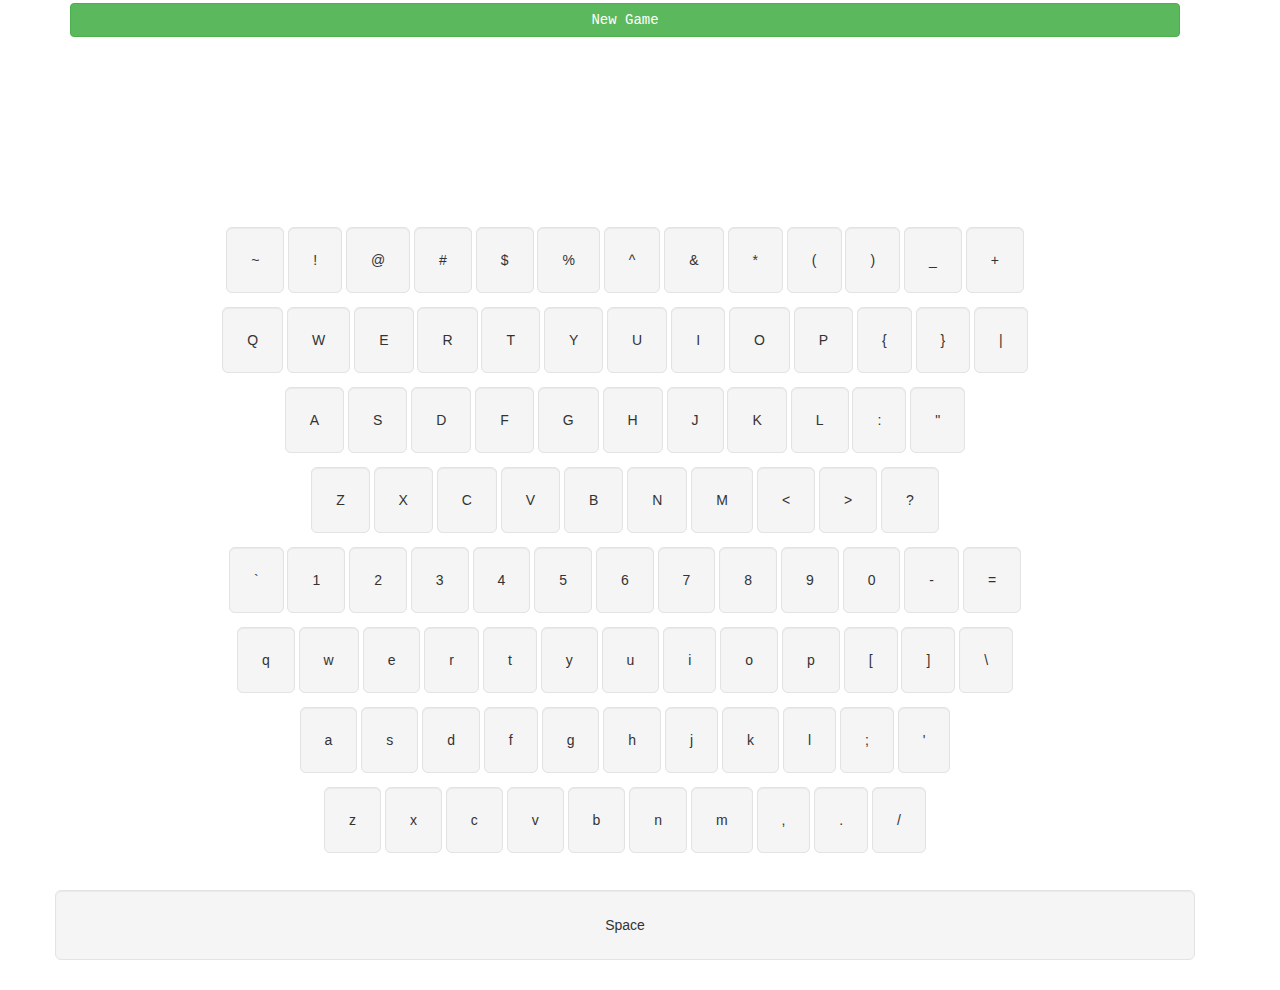
<file: just-my-type-master/index.html>
<!DOCTYPE html>
<html lang="en">

<head>
	<meta charset="UTF-8">
	<meta name="viewport" content="width=device-width, initial-scale=1.0">
	<meta http-equiv="X-UA-Compatible" content="ie=edge">
	<title>Just My Type</title>
	<link rel="stylesheet" href="https://maxcdn.bootstrapcdn.com/bootstrap/3.3.7/css/bootstrap.min.css" integrity="sha384-BVYiiSIFeK1dGmJRAkycuHAHRg32OmUcww7on3RYdg4Va+PmSTsz/K68vbdEjh4u"
	 crossorigin="anonymous">
	<link rel="stylesheet" href="styles.css">
</head>

<body>
	<div class="container" id="target">
		<div class="row col-md-12" id="prompt-container">
			<!--<div class="row col-xs-12" id="yellow-block"></div>-->
			<div class="row col-lg-12" id="sentence" style="text-align: center"></div>
			<div class="row col-lg-12 text-center" id="feedback"></div>
			<div class="row col-lg-12 text-center" id="target-letter"></div>
			<button type="button" class="btn btn-success" id="newGameB" style="width:100%">New Game</button>
		</div>
		<div class="text-center keyboard-container" id="keyboard-upper-container">
			<div class="row col-lg-12 keys-row">
				<span class="well well-lg key" id="126">~</span>
				<span class="well well-lg key" id="33">!</span>
				<span class="well well-lg key" id="64">@</span>
				<span class="well well-lg key" id="35">#</span>
				<span class="well well-lg key" id="36">$</span>
				<span class="well well-lg key" id="37">%</span>
				<span class="well well-lg key" id="94">^</span>
				<span class="well well-lg key" id="38">&</span>
				<span class="well well-lg key" id="42">*</span>
				<span class="well well-lg key" id="40">(</span>
				<span class="well well-lg key" id="41">)</span>
				<span class="well well-lg key" id="95">_</span>
				<span class="well well-lg key" id="43">+</span>
			</div>
			<div class="row col-lg-12 keys-row">
				<span class="well well-lg key" id="81">Q</span>
				<span class="well well-lg key" id="87">W</span>
				<span class="well well-lg key" id="69">E</span>
				<span class="well well-lg key" id="82">R</span>
				<span class="well well-lg key" id="84">T</span>
				<span class="well well-lg key" id="89">Y</span>
				<span class="well well-lg key" id="85">U</span>
				<span class="well well-lg key" id="73">I</span>
				<span class="well well-lg key" id="79">O</span>
				<span class="well well-lg key" id="80">P</span>
				<span class="well well-lg key" id="123">{</span>
				<span class="well well-lg key" id="125">}</span>
				<span class="well well-lg key" id="124">|</span>
			</div>
			<div class="row col-lg-12 keys-row">
				<span class="well well-lg key" id="65">A</span>
				<span class="well well-lg key" id="83">S</span>
				<span class="well well-lg key" id="68">D</span>
				<span class="well well-lg key" id="70">F</span>
				<span class="well well-lg key" id="71">G</span>
				<span class="well well-lg key" id="72">H</span>
				<span class="well well-lg key" id="74">J</span>
				<span class="well well-lg key" id="75">K</span>
				<span class="well well-lg key" id="76">L</span>
				<span class="well well-lg key" id="58">:</span>
				<span class="well well-lg key" id="34">"</span>
			</div>
			<div class="row col-lg-12 keys-row">
				<span class="well well-lg key" id="90">Z</span>
				<span class="well well-lg key" id="88">X</span>
				<span class="well well-lg key" id="67">C</span>
				<span class="well well-lg key" id="86">V</span>
				<span class="well well-lg key" id="66">B</span>
				<span class="well well-lg key" id="78">N</span>
				<span class="well well-lg key" id="77">M</span>
				<span class="well well-lg key" id="60">&#60</span>
				<span class="well well-lg key" id="62">&#62</span>
				<span class="well well-lg key" id="63">?</span>
			</div>
		</div>
		<div class="text-center keyboard-container" id="keyboard-lower-container">
			<div class="row col-lg-12 keys-row">
				<span class="well well-lg key" id="96">`</span>
				<span class="well well-lg key" id="49">1</span>
				<span class="well well-lg key" id="50">2</span>
				<span class="well well-lg key" id="51">3</span>
				<span class="well well-lg key" id="52">4</span>
				<span class="well well-lg key" id="53">5</span>
				<span class="well well-lg key" id="54">6</span>
				<span class="well well-lg key" id="55">7</span>
				<span class="well well-lg key" id="56">8</span>
				<span class="well well-lg key" id="57">9</span>
				<span class="well well-lg key" id="48">0</span>
				<span class="well well-lg key" id="45">-</span>
				<span class="well well-lg key" id="61">=</span>
			</div>
			<div class="row col-lg-12 keys-row">
				<span class="well well-lg key" id="113">q</span>
				<span class="well well-lg key" id="119">w</span>
				<span class="well well-lg key" id="101">e</span>
				<span class="well well-lg key" id="114">r</span>
				<span class="well well-lg key" id="116">t</span>
				<span class="well well-lg key" id="121">y</span>
				<span class="well well-lg key" id="117">u</span>
				<span class="well well-lg key" id="105">i</span>
				<span class="well well-lg key" id="111">o</span>
				<span class="well well-lg key" id="112">p</span>
				<span class="well well-lg key" id="91">[</span>
				<span class="well well-lg key" id="93">]</span>
				<span class="well well-lg key" id="92">\</span>
			</div>
			<div class="row col-lg-12 keys-row">
				<span class="well well-lg key" id="97">a</span>
				<span class="well well-lg key" id="115">s</span>
				<span class="well well-lg key" id="100">d</span>
				<span class="well well-lg key" id="102">f</span>
				<span class="well well-lg key" id="103">g</span>
				<span class="well well-lg key" id="104">h</span>
				<span class="well well-lg key" id="106">j</span>
				<span class="well well-lg key" id="107">k</span>
				<span class="well well-lg key" id="108">l</span>
				<span class="well well-lg key" id="59">;</span>
				<span class="well well-lg key" id="39">'</span>
			</div>
			<div class="row col-lg-12 keys-row">
				<span class="well well-lg key" id="122">z</span>
				<span class="well well-lg key" id="120">x</span>
				<span class="well well-lg key" id="99">c</span>
				<span class="well well-lg key" id="118">v</span>
				<span class="well well-lg key" id="98">b</span>
				<span class="well well-lg key" id="110">n</span>
				<span class="well well-lg key" id="109">m</span>
				<span class="well well-lg key" id="44">,</span>
				<span class="well well-lg key" id="46">.</span>
				<span class="well well-lg key" id="47">/</span>
			</div>
		</div>
		<div class="row col-lg-12 text-center keys-row">
			<div class="well well-lg key" id="32">Space</div>
		</div>
	</div>

	<script 
    src="http://code.jquery.com/jquery-3.4.1.js"
    integrity="sha256-WpOohJOqMqqyKL9FccASB9O0KwACQJpFTUBLTYOVvVU="
    crossorigin="anonymous"></script>
    <script src="scripts.js"></script>
</body>
</html>
</file>
<file: just-my-type-master/styles.css>
* {
  margin: 0;
  padding: 0;	
}

#prompt-container {
  font-family: Courier New, Courier, monospace;
  font-size: 24px;
  letter-spacing: 3px;
}

#yellow-block {
  position: absolute;
  margin-top: 10px;
  width: 10px;
  height: 15px;
  background-color: yellow;
}

.keyboard-container {
  margin-top: 200px;
}

#target-letter {
  font-size: 38px;  
}

.keys-row {
  margin-top: 40px;
  padding: 10px 0;
}

#feedback {
  font-size: 20px;
}
.glyphicon-ok {
  color: #1DA237
}

.glyphicon-remove {
  color : #CD2626
}

.yellowHL {
  background-color: yellow;
}
</file>
